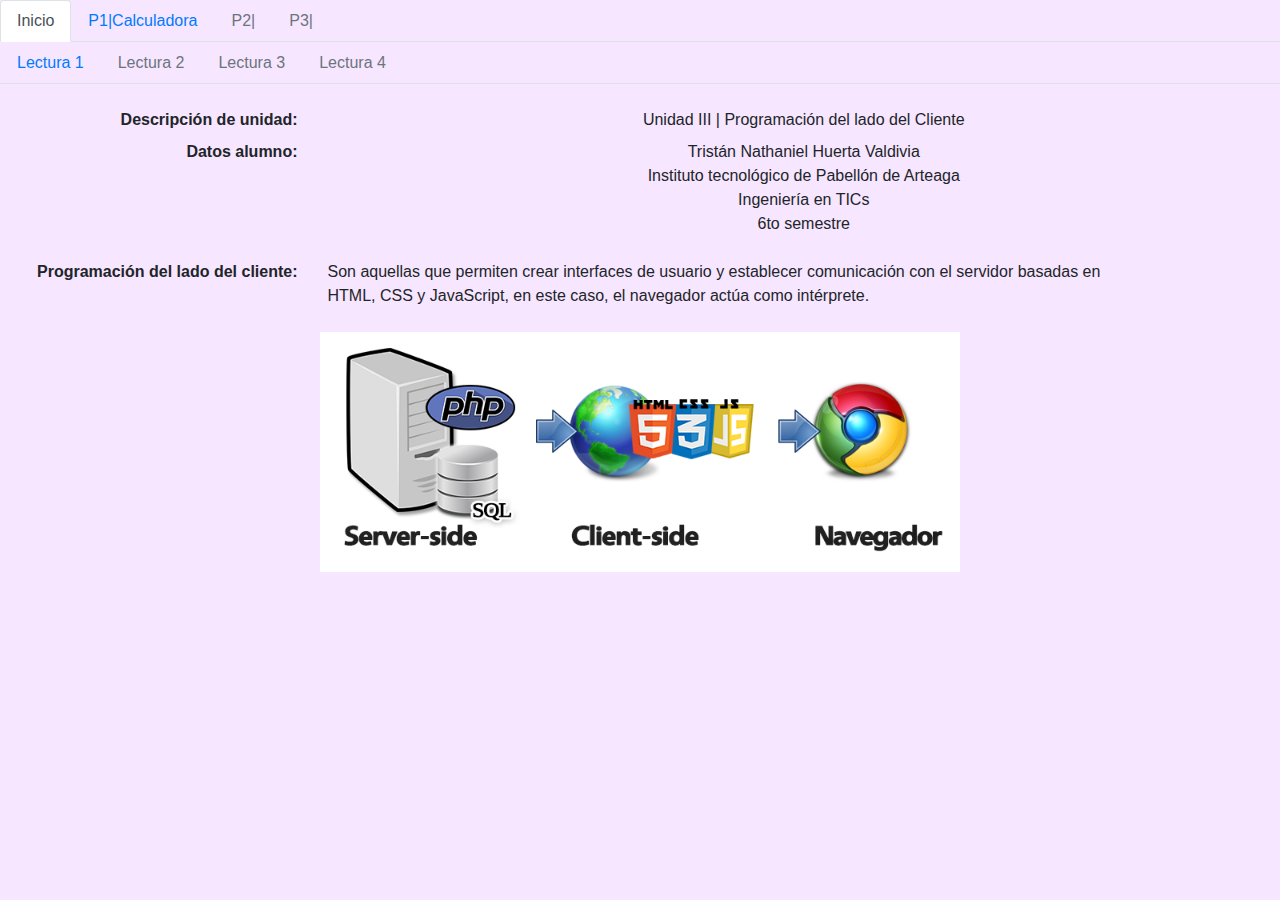
<file: PW-U3/index.html>
<!DOCTYPE html>
<html lang="es">
<head>
<title>U3 | Inicio</title>
<meta charset="utf-8">
<meta name="viewport" content="width=device-width,initial-scale=1, maximun-scale=1">
<meta name="description" content="Inicio">
<meta name="author" content="Tristán N. Huerta">
<meta name="keywords" content="Programación Web">
<link href="estilo/css/bootstrap.css" rel="stylesheet">
<link href="estilo/css/style.css" rel="stylesheet">
</head>
<body>
<ul class="nav nav-tabs">
  <li class="nav-item">
    <a class="nav-link active" aria-current="page" href="index.html">Inicio</a>
  </li>
  <li class="nav-item">
    <a class="nav-link" href="practica1.html">P1|Calculadora</a>
  </li>
  <li class="nav-item">
    <a class="nav-link disabled" href="#" tabindex="-1" aria-disabled="true">P2|</a>
  </li>
  <li class="nav-item">
    <a class="nav-link disabled" href="#" tabindex="-1" aria-disabled="true">P3|</a>
  </li>
</ul>

<ul class="nav nav-tabs">
  <li class="nav-item">
    <a class="nav-link" href="lectura1.html">Lectura 1</a>
  </li>
  <li class="nav-item">
    <a class="nav-link disabled" href="#" tabindex="-1" aria-disabled="true">Lectura 2</a>
  </li>
  <li class="nav-item">
    <a class="nav-link disabled" href="#" tabindex="-1" aria-disabled="true">Lectura 3</a>
  </li>
  <li class="nav-item">
    <a class="nav-link disabled" href="#" tabindex="-1" aria-disabled="true">Lectura 4</a>
  </li>
</ul>

<!-------------------------------------------------------------------------------------Contents----->

<br>
<dl class="row">
  <dt class="col-sm-3" style="text-align: right;">Descripción de unidad:</dt>
  <dd class="col-sm-9">Unidad III | Programación del lado del Cliente</dd>

  <dt class="col-sm-3" style="text-align: right;">Datos alumno:</dt>
  <dd class="col-sm-9">
    <p>Tristán Nathaniel Huerta Valdivia<br>
    Instituto tecnológico de Pabellón de Arteaga<br>
    Ingeniería en TICs<br>
    6to semestre
  </dd>

  <dt class="col-sm-3" style="text-align: right;">Programación del lado del cliente:</dt>
  <dd class="col-sm-9" style="text-align: left;">Son aquellas que permiten crear interfaces de usuario y establecer comunicación con el servidor basadas en<br> HTML, CSS y JavaScript, en este caso, el navegador actúa como intérprete.</dd>
</dl>
<img src="imagenes/indeex.png" width="50%" height="50%">

<!-------------------------------------------------------------------------------------Contents----->

</body>
</html>
</file>
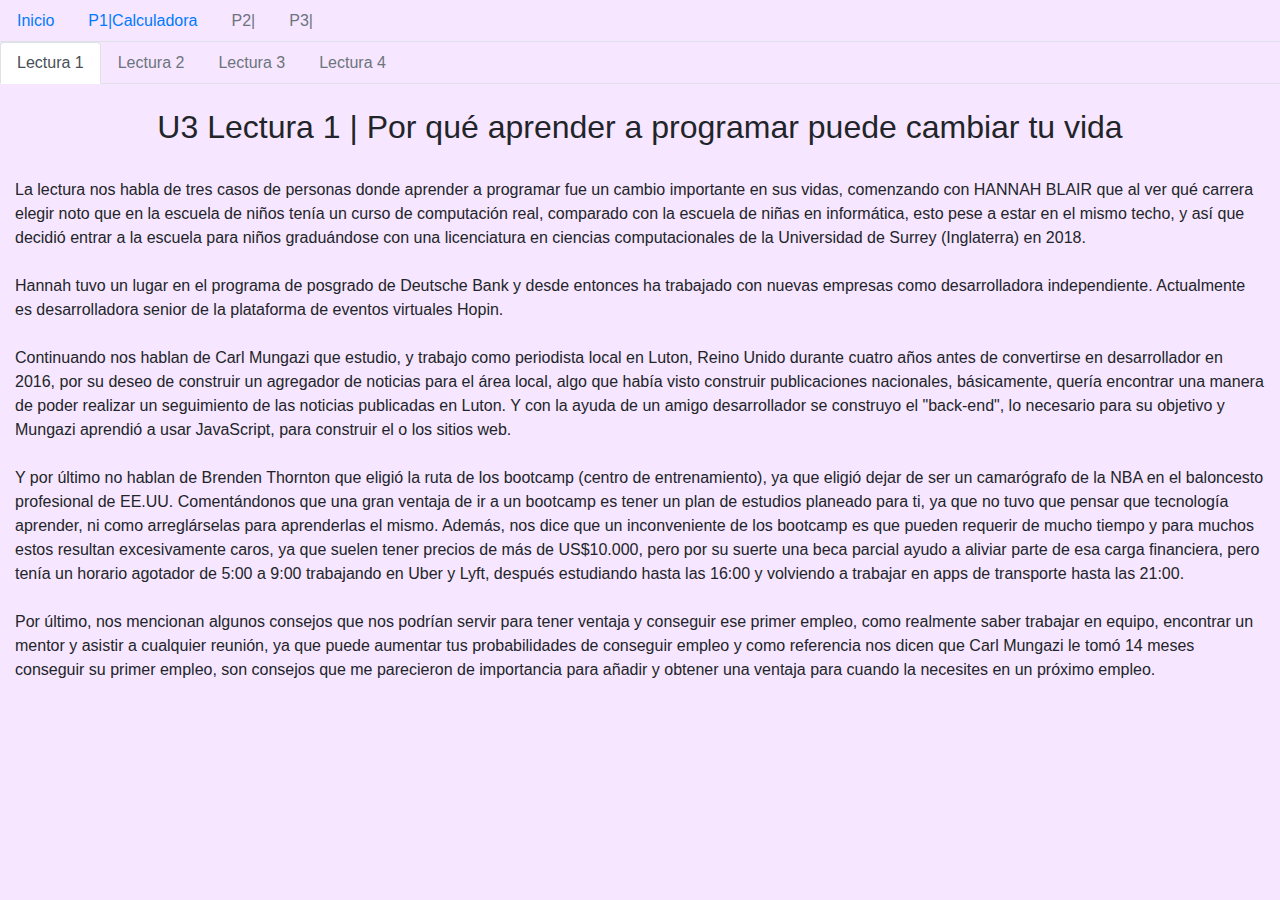
<file: PW-U3/lectura1.html>
<!DOCTYPE html>
<html lang="es">
<head>
<title>U3 | Lectura 1</title>
<meta charset="utf-8">
<meta name="viewport" content="width=device-width,initial-scale=1, maximun-scale=1">
<meta name="description" content="Lectura 1">
<meta name="author" content="Tristán N. Huerta">
<meta name="keywords" content="Programación Web">
<link href="estilo/css/bootstrap.css" rel="stylesheet">
<link href="estilo/css/style.css" rel="stylesheet">
</head>
<body>
<ul class="nav nav-tabs">
  <li class="nav-item">
    <a class="nav-link" href="index.html">Inicio</a>
  </li>
  <li class="nav-item">
    <a class="nav-link" href="practica1.html">P1|Calculadora</a>
  </li>
  <li class="nav-item">
    <a class="nav-link disabled" href="#" tabindex="-1" aria-disabled="true">P2|</a>
  </li>
  <li class="nav-item">
    <a class="nav-link disabled" href="#" tabindex="-1" aria-disabled="true">P3|</a>
  </li>
</ul>

<ul class="nav nav-tabs">
  <li class="nav-item">
    <a class="nav-link active" aria-current="page" href="lectura1.html">Lectura 1</a>
  </li>
  <li class="nav-item">
    <a class="nav-link disabled" href="#" tabindex="-1" aria-disabled="true">Lectura 2</a>
  </li>
  <li class="nav-item">
    <a class="nav-link disabled" href="#" tabindex="-1" aria-disabled="true">Lectura 3</a>
  </li>
  <li class="nav-item">
    <a class="nav-link disabled" href="#" tabindex="-1" aria-disabled="true">Lectura 4</a>
  </li>
</ul>

<!-------------------------------------------------------------------------------------Contents----->

<div class="container-fluid">
  <br><h2>U3 Lectura 1 | Por qué aprender a programar puede cambiar tu vida</h2><br>
    <p style="text-align: left;">
      La lectura nos habla de tres casos de personas donde aprender a programar fue un cambio importante en sus vidas, comenzando con HANNAH BLAIR que al ver qué carrera elegir noto que en la escuela de niños tenía un curso de computación real, comparado con la escuela de niñas en informática, esto pese a estar en el mismo techo, y así que decidió entrar a la escuela para niños graduándose con una licenciatura en ciencias computacionales de la Universidad de Surrey (Inglaterra) en 2018.<br><br>
      Hannah tuvo un lugar en el programa de posgrado de Deutsche Bank y desde entonces ha trabajado con nuevas empresas como desarrolladora independiente. Actualmente es desarrolladora senior de la plataforma de eventos virtuales Hopin.<br><br>
      Continuando nos hablan de Carl Mungazi que estudio, y trabajo como periodista local en Luton, Reino Unido durante cuatro años antes de convertirse en desarrollador en 2016, por su deseo de construir un agregador de noticias para el área local, algo que había visto construir publicaciones nacionales, básicamente, quería encontrar una manera de poder realizar un seguimiento de las noticias publicadas en Luton. Y con la ayuda de un amigo desarrollador se construyo el "back-end", lo necesario para su objetivo y Mungazi aprendió a usar JavaScript, para construir el o los sitios web.<br><br>
      Y por último no hablan de Brenden Thornton que eligió la ruta de los bootcamp (centro de entrenamiento), ya que eligió dejar de ser un camarógrafo de la NBA en el baloncesto profesional de EE.UU. Comentándonos que una gran ventaja de ir a un bootcamp es tener un plan de estudios planeado para ti, ya que no tuvo que pensar que tecnología aprender, ni como arreglárselas para aprenderlas el mismo. Además, nos dice que un inconveniente de los bootcamp es que pueden requerir de mucho tiempo y para muchos estos resultan excesivamente caros, ya que suelen tener precios de más de US$10.000, pero por su suerte una beca parcial ayudo a aliviar parte de esa carga financiera, pero tenía un horario agotador de 5:00 a 9:00 trabajando en Uber y Lyft, después estudiando hasta las 16:00 y volviendo a trabajar en apps de transporte hasta las 21:00.<br><br>
      Por último, nos mencionan algunos consejos que nos podrían servir para tener ventaja y conseguir ese primer empleo, como realmente saber trabajar en equipo, encontrar un mentor y asistir a cualquier reunión, ya que puede aumentar tus probabilidades de conseguir empleo y como referencia nos dicen que Carl Mungazi le tomó 14 meses conseguir su primer empleo, son consejos que me parecieron de importancia para añadir y obtener una ventaja para cuando la necesites en un próximo empleo.
    </p>
</div>

<!-------------------------------------------------------------------------------------Contents----->

</body>
</html>
</file>
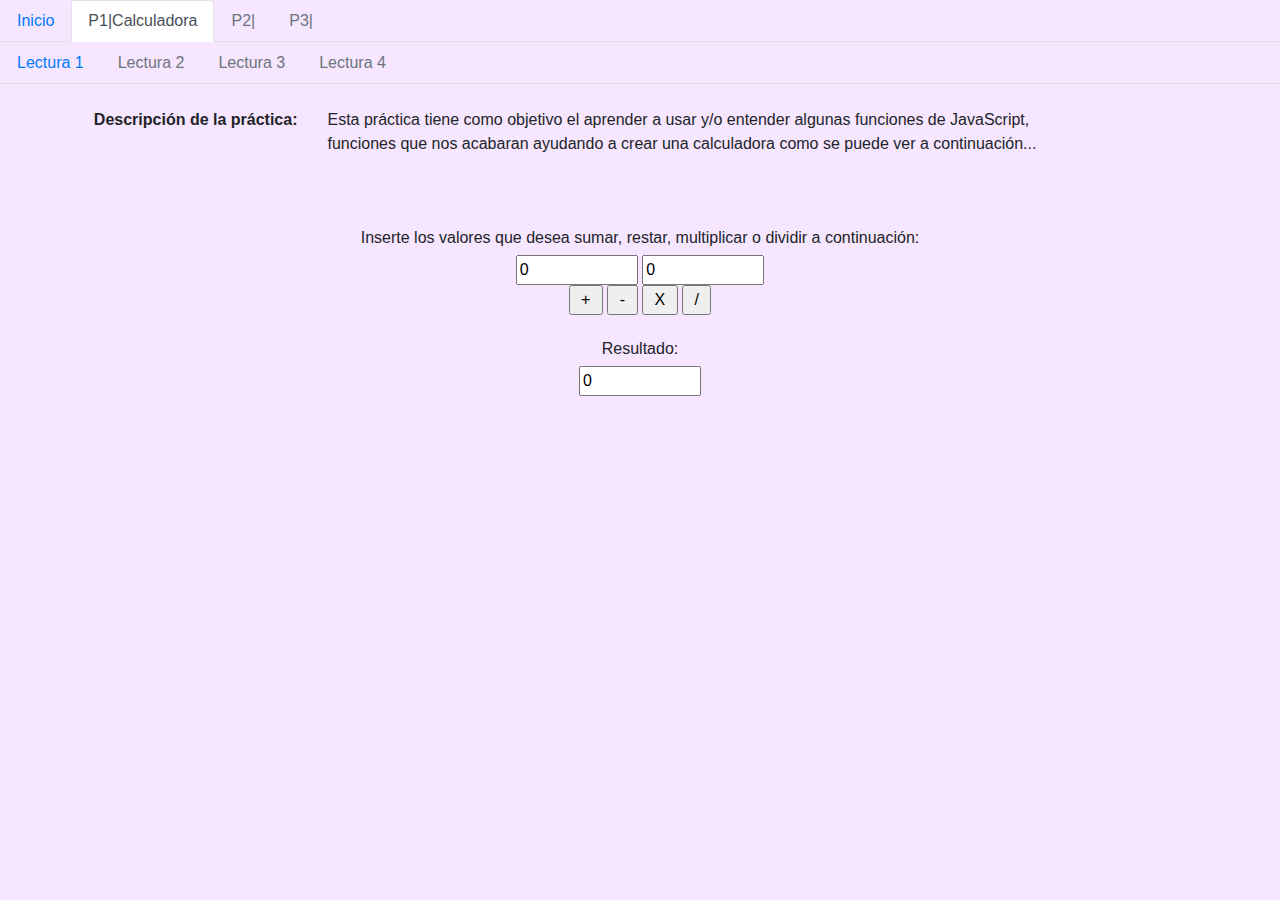
<file: PW-U3/practica1.html>
<!DOCTYPE html>
<html lang="es">
<head>
<title>U3 | Calculadora</title>
<meta charset="utf-8">
<meta name="viewport" content="width=device-width,initial-scale=1, maximun-scale=1">
<meta name="description" content="Inicio">
<meta name="author" content="Tristán N. Huerta">
<meta name="keywords" content="Programación Web">
<link href="estilo/css/bootstrap.css" rel="stylesheet">
<link href="estilo/css/style.css" rel="stylesheet">
</head>
<body>
<ul class="nav nav-tabs">
  <li class="nav-item">
    <a class="nav-link" href="index.html">Inicio</a>
  </li>
  <li class="nav-item">
    <a class="nav-link active" aria-current="page" href="practica1.html">P1|Calculadora</a>
  </li>
  <li class="nav-item">
    <a class="nav-link disabled" href="#" tabindex="-1" aria-disabled="true">P2|</a>
  </li>
  <li class="nav-item">
    <a class="nav-link disabled" href="#" tabindex="-1" aria-disabled="true">P3|</a>
  </li>
</ul>

<ul class="nav nav-tabs">
  <li class="nav-item">
    <a class="nav-link" href="lectura1.html">Lectura 1</a>
  </li>
  <li class="nav-item">
    <a class="nav-link disabled" href="#" tabindex="-1" aria-disabled="true">Lectura 2</a>
  </li>
  <li class="nav-item">
    <a class="nav-link disabled" href="#" tabindex="-1" aria-disabled="true">Lectura 3</a>
  </li>
  <li class="nav-item">
    <a class="nav-link disabled" href="#" tabindex="-1" aria-disabled="true">Lectura 4</a>
  </li>
</ul>

<!-------------------------------------------------------------------------------------Contents----->

<br>
<dl class="row">
<dt class="col-sm-3" style="text-align: right;">Descripción de la práctica:</dt>
  <dd class="col-sm-9" style="text-align: left;">Esta práctica tiene como objetivo el aprender a usar y/o entender algunas funciones de JavaScript, <br>funciones que nos acabaran ayudando a crear una calculadora como se puede ver a continuación...</dd>
</dl>
<br><br>

<h6>Inserte los valores que desea sumar, restar, multiplicar o dividir a continuación:</h6>
<form name="calc">
<input type="Text" name="operando1" value="0" size="10">
<input type="Text" name="operando2" value="0" size="10">
<br>
<input type="Button" name="" value=" + " onclick="calcula('+')">
<input type="Button" name="" value=" - " onclick="calcula('-')">
<input type="Button" name="" value=" X " onclick="calcula('*')">
<input type="Button" name="" value=" / " onclick="calcula('/')">
<br><br>
<h6>Resultado:</h6>
<input type="Text" name="resultado" value="0" size="10">
</form>

<script>
function calcula(operacion){
    var operando1 = document.calc.operando1.value
    var operando2 = document.calc.operando2.value 
    var result = eval(operando1 + operacion + operando2)
    document.calc.resultado.value = result
}
</script> 
<!-------------------------------------------------------------------------------------Contents----->

</body>
</html>
</file>
<file: PW-U3/estilo/css/style.css>
body {
  background-color:#F7E6FF;
  text-align: center;
}
</file>
